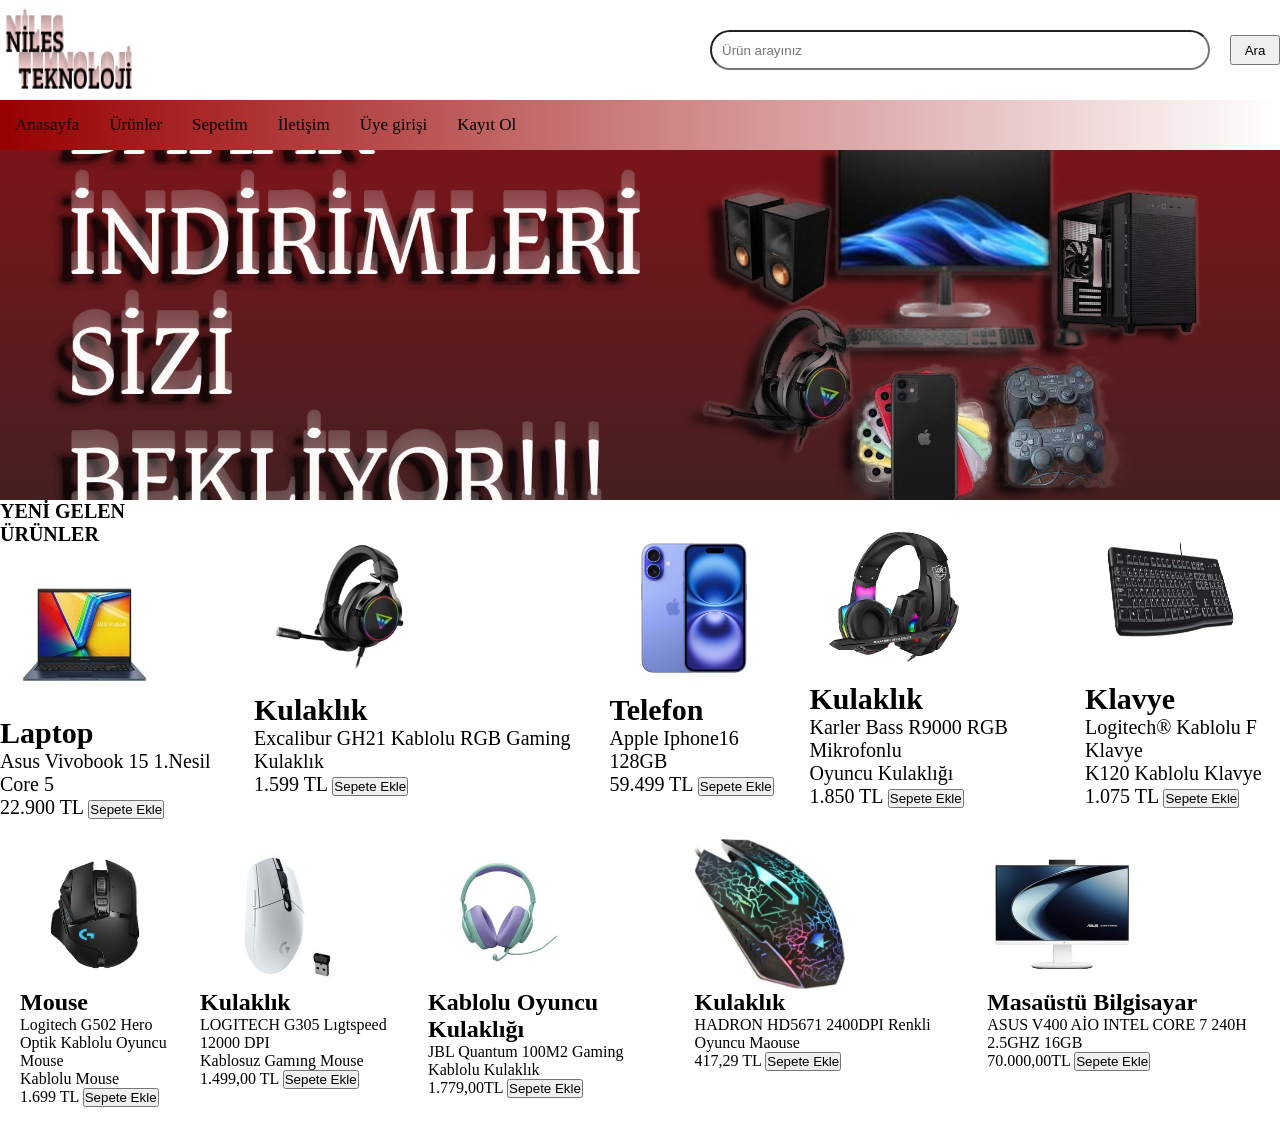
<file: index.html>
<html>
<head>
<link rel="stylesheet" href="stıl.css">
</head>
<body>
<div class="ust">
  <div class="logo">
   <img src="resimler/Logo.png">
   </div>
  <div class="arama">
    <input type="text" placeholder="Ürün arayınız">
	<button>Ara</button>
  </div> 
  </div>
  <div class="orta">
  <nav>
        <ul>
		<li><a href="#">Anasayfa</a></li>
     
		<li>
		<a href="#">Ürünler</a>
		<ul class="alt-menu">
		<li><a href="Bilgisayarlar.html"><a></li>
		<button onclick="window.location.href='Bilgisayarlar.html'">Bilgisayarlar</button>
        <li><a href="Telefon.html"></a></li>
		<button onclick="window.location.href='Telefon.html'">Telefon</button>
        <li><a href="Kulaklık.html"></a></li>
		<button onclick="window.location.href='Kulaklık.html'">Kulaklık</button>
		<li><a href="Klavye.html"></a></li>
		<button onclick="window.location.href='Klavye.html'">Klavye</button>
        <li><a href="Mouse.html"></a></li>
		<button onclick="window.location.href='Mouse.html'">Mouse</button>
        </ul>
		</li>
		
		<li><a href="sepet.html">Sepetim</a></li>
		<li><a href="İletişim.html">İletişim</a></li>
        <li><a href="Girişyap.html">Üye girişi</a></li>
		<li><a href="KayıtOl.html">Kayıt Ol</a></li>
        </ul>
    </nav>
<div class="slider">
<img class="resim" src="resimler/foto1.png">
<img class="resim" src="resimler/foto2.png">
<img class="resim" src="resimler/foto3.png">
<img class="resim" src="resimler/foto4.png">
</div>
</div>
<script>
let index = 0;
let resimler = document.getElementsByClassName("resim");

function slider(){
       for(let i=0; i<resimler.length; i++){
	         resimler[i].style.display="none";
	   }
	    resimler[index].style.display="block";
		index++;
		if(index >= resimler.length){
		index=0;
		}
}

slider();
setInterval(slider,3000);
</script>
<div class="alt">
<div class="foto">
   <p><b>YENİ GELEN ÜRÜNLER</p></b>
   <img src="resimler/asusbil.png">
   <h2>Laptop</h2>
   <p>Asus Vivobook 15 1.Nesil Core 5</p>
   <span>22.900 TL</span>
   <button>Sepete Ekle</button>
   </div>
   <div class="foto1">
   <img src="resimler/excaliburkul.png">
   <h2>Kulaklık</h2>
   <p>Excalibur GH21 Kablolu RGB Gaming Kulaklık </p>
   <span>1.599 TL</span>
   <button>Sepete Ekle</button>
   </div>
   <div class="foto2">
   <img src="resimler/iphone16.png">
   <h2>Telefon</h2>
   <p>Apple Iphone16 128GB </p>
   <span>59.499 TL</span>
   <button>Sepete Ekle</button>
   </div>
   <div class="foto3">
   <img src="resimler/Karlerkulaklık.png">
   <h2>Kulaklık</h2>
   <p>Karler Bass R9000 RGB Mikrofonlu </p>
   <p>Oyuncu Kulaklığı </p>
   <span>1.850 TL</span>
   <button>Sepete Ekle</button>
   </div>
   <div class="foto4">
   <img src="resimler/klavyelo.png">
   <h2>Klavye</h2>
   <p>Logitech® Kablolu F Klavye </p>
   <p>K120 Kablolu Klavye</p>
   <span>1.075 TL</span>
   <button>Sepete Ekle</button>
   </div>
   </div>
<div class="alt2">   
   <div class="foto5">
   <img src="resimler/mouselo.png">
   <h2>Mouse</h2>
   <p>Logitech G502 Hero </p>
   <p>Optik Kablolu Oyuncu Mouse</p>
   <p>Kablolu Mouse</p>
   <span>1.699 TL</span>
   <button>Sepete Ekle</button>
   </div>
   <div class="foto6">
   <img src="resimler/beyaz.png">
   <h2>Kulaklık</h2>
   <p>LOGITECH G305 Lıgtspeed 12000 DPI </p>
   <p>Kablosuz Gamıng Mouse</p>
   <span>1.499,00 TL</span>
   <button>Sepete Ekle</button>
</div>
    <div class="foto7">
   <img src="resimler/jbl.png">
   <h2>Kablolu Oyuncu Kulaklığı</h2>
   <p>JBL Quantum 100M2 Gaming Kablolu Kulaklık </p>
   <span>1.779,00TL</span>
   <button>Sepete Ekle</button>
</div>
   <div class="foto8">
   <img src="resimler/hadron.png">
   <h2>Kulaklık</h2>
   <p>HADRON HD5671 2400DPI Renkli Oyuncu Maouse</p>
   <span>417,29 TL</span>
   <button>Sepete Ekle</button>
</div>
  <div class="foto9">
  <img src="resimler/asusdiz.png">
  <h2>Masaüstü Bilgisayar</h2>
  <p>ASUS V400 AİO INTEL CORE 7 240H 2.5GHZ 16GB</p>
  <span>70.000,00TL</span>
  <button>Sepete Ekle</button>
</div>
</div>
</body>
</html>
</file>
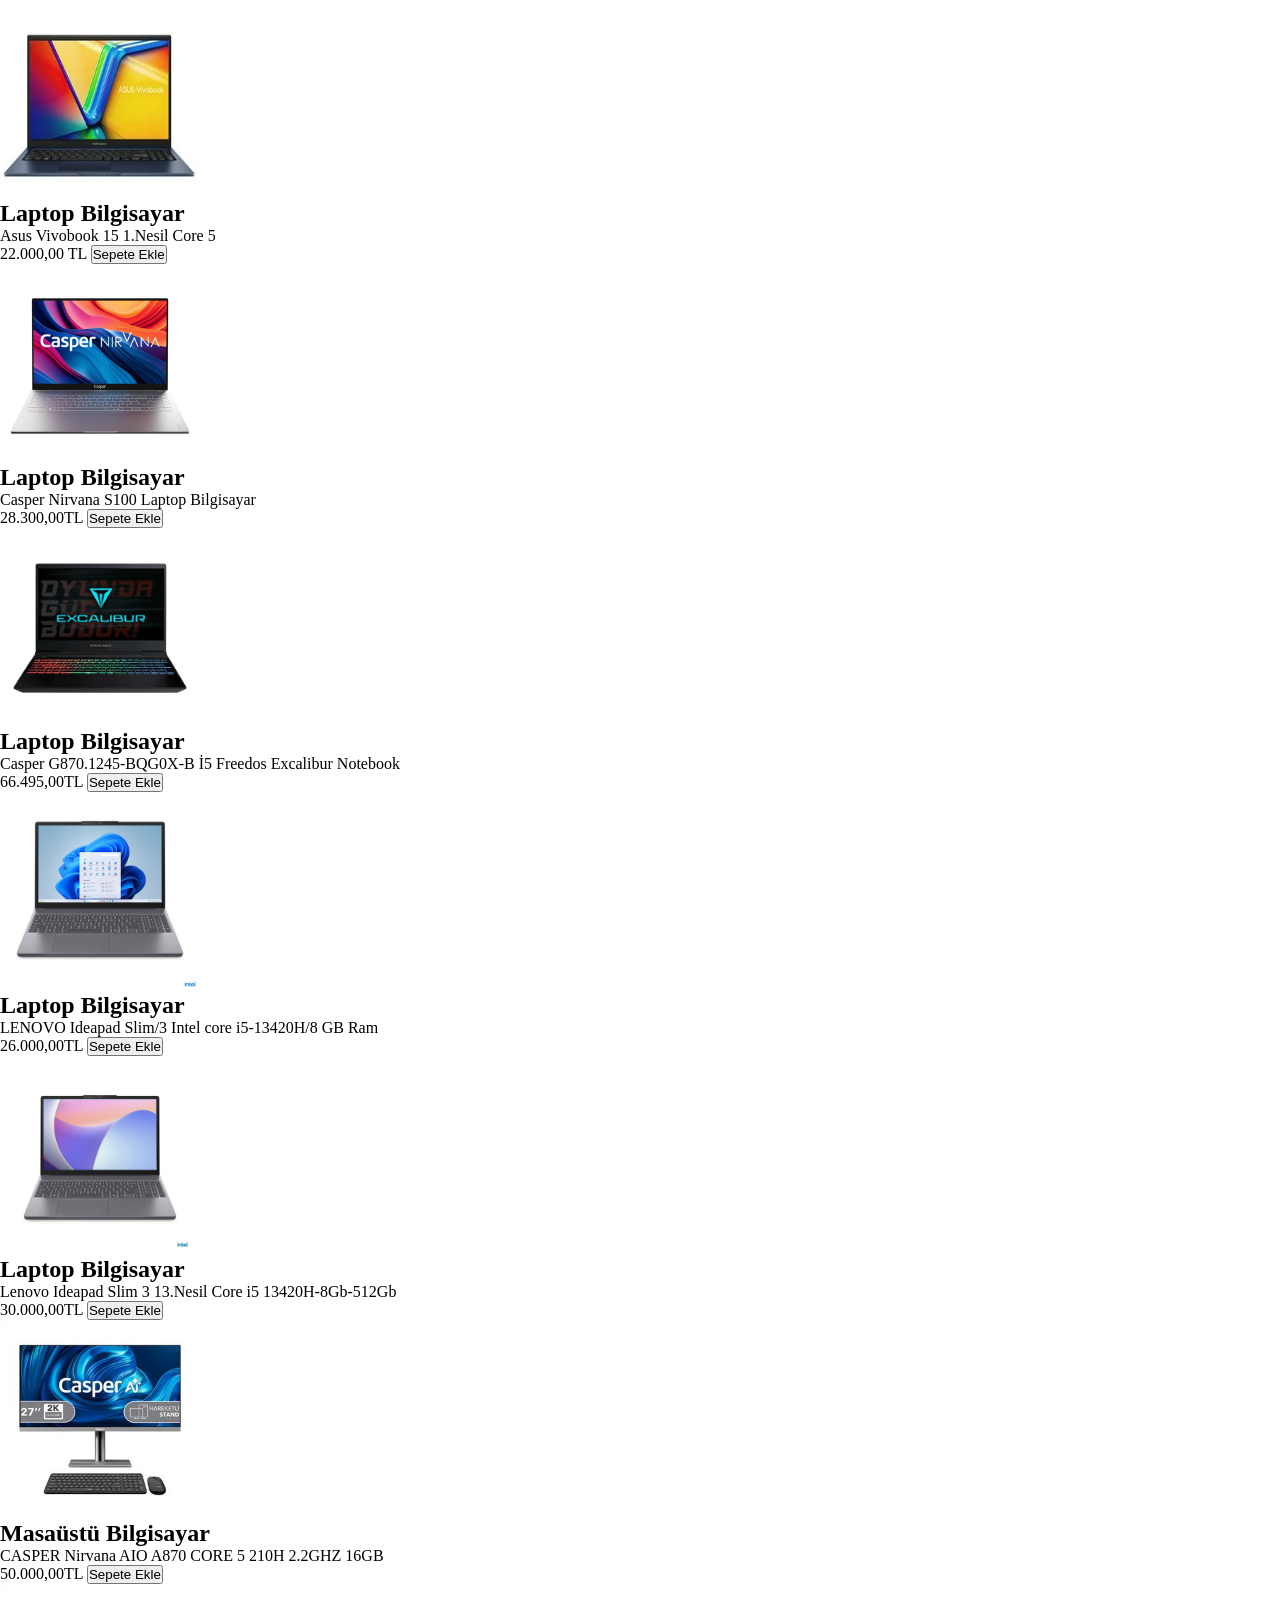
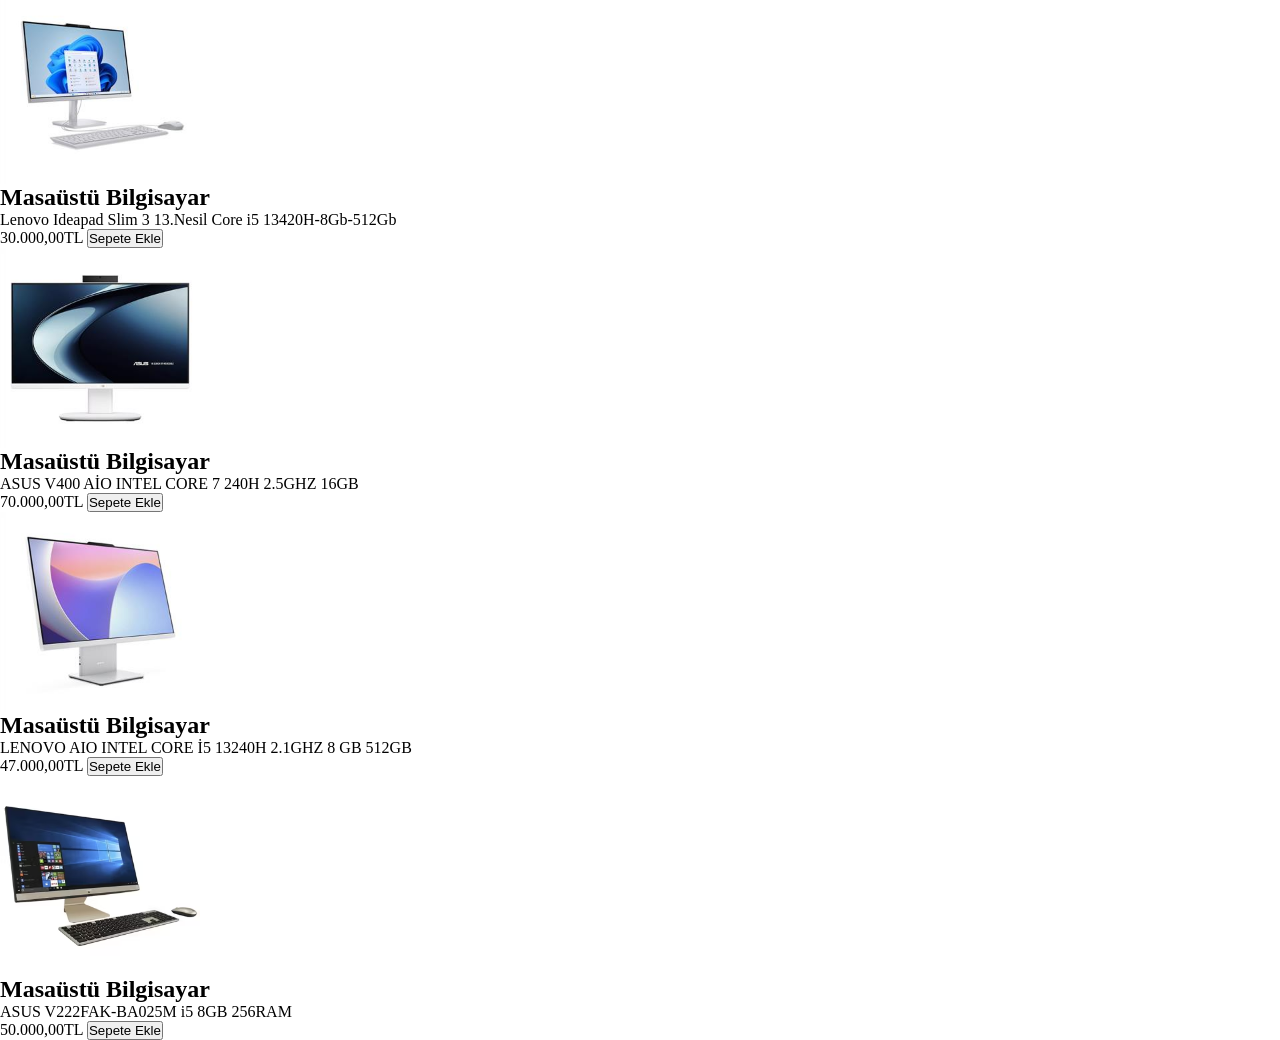
<file: Bilgisayarlar.html>
<html>
<head>
<link href="#anasayfa.html">
<link rel="stylesheet" href="stıl.css">
<script src="script.js"></script>
</head>
<body>
<div class="urun">
<div class="bil">
<img src="resimler/asusbil.png">
  <h2>Laptop Bilgisayar</h2>
  <p>Asus Vivobook 15 1.Nesil Core 5</p>
  <span>22.000,00 TL</span>
  <button onclick="sepeteEkle('Asus Vivobook 15 1.Nesil Core 5',22000)">Sepete Ekle</button>
</div>
<div class="bil1">
  <img src="resimler/Casperbil.png">
  <h2>Laptop Bilgisayar</h2>
  <p>Casper Nirvana S100 Laptop Bilgisayar</p>
  <span>28.300,00TL</span>
  <button onclick="sepeteEkle('Casper Nirvana S100 Laptop Bilgisayar',28300)">Sepete Ekle</button>
</div>
<div class="bil2">
  <img src="resimler/excalibur2.png">
  <h2>Laptop Bilgisayar</h2>
  <p>Casper G870.1245-BQG0X-B İ5 Freedos Excalibur Notebook</p>
  <span>66.495,00TL</span>
  <button onclick="sepeteEkle('Casper G870.1245-BQG0X-B İ5 Freedos Excalibur Notebook',66495)">Sepete Ekle</button>
</div>
<div class="bil3">
  <img src="resimler/lenovo2.png">
  <h2>Laptop Bilgisayar</h2>
  <p>LENOVO Ideapad Slim/3 Intel core i5-13420H/8 GB Ram</p>
  <span>26.000,00TL</span>
  <button onclick="sepeteEkle('LENOVO Ideapad Slim/3 Intel core i5-13420H/8 GB Ram',26000)">Sepete Ekle</button>
</div>
<div class="bil4">
  <img src="resimler/lonovobil.png">
  <h2>Laptop Bilgisayar</h2>
  <p>Lenovo Ideapad Slim 3 13.Nesil Core i5 13420H-8Gb-512Gb</p>
  <span>30.000,00TL</span>
  <button onclick="sepeteEkle('Lenovo Ideapad Slim 3 13.Nesil Core i5 13420H-8Gb-512Gb',30000)">Sepete Ekle</button>
</div>
<div class="bil5">
  <img src="resimler/casdizüstü.png">
  <h2>Masaüstü Bilgisayar</h2>
  <p>CASPER Nirvana AIO A870 CORE 5 210H 2.2GHZ 16GB</p>
  <span>50.000,00TL</span>
  <button onclick="sepeteEkle('CASPER Nirvana AIO A870 CORE 5 210H 2.2GHZ 16GB',50000)">Sepete Ekle</button>
</div>
<div class="bil6">
  <img src="resimler/dizüstüle.png">
  <h2>Masaüstü Bilgisayar</h2>
  <p>Lenovo Ideapad Slim 3 13.Nesil Core i5 13420H-8Gb-512Gb</p>
  <span>30.000,00TL</span>
  <button onclick="sepeteEkle('Lenovo Ideapad Slim 3 13.Nesil Core i5 13420H-8Gb-512Gb',30000)">Sepete Ekle</button>
</div>
<div class="bil7">
  <img src="resimler/asusdiz.png">
  <h2>Masaüstü Bilgisayar</h2>
  <p>ASUS V400 AİO INTEL CORE 7 240H 2.5GHZ 16GB</p>
  <span>70.000,00TL</span>
  <button onclick="sepeteEkle('ASUS V400 AİO INTEL CORE 7 240H 2.5GHZ 16GB',70000)">Sepete Ekle</button>
</div>
<div class="bil8">
  <img src="resimler/dizle.png">
  <h2>Masaüstü Bilgisayar</h2>
  <p>LENOVO AIO INTEL CORE İ5 13240H 2.1GHZ 8 GB 512GB</p>
  <span>47.000,00TL</span>
  <button onclick="sepeteEkle('LENOVO AIO INTEL CORE İ5 13240H 2.1GHZ 8 GB 512GB',47000)">Sepete Ekle</button>
</div>
<div class="bil9">
  <img src="resimler/asusdiz2.png">
  <h2>Masaüstü Bilgisayar</h2>
  <p>ASUS V222FAK-BA025M i5 8GB 256RAM</p>
  <span>50.000,00TL</span>
  <button onclick="sepeteEkle('ASUS V222FAK-BA025M i5 8GB 256RAM',50000)">Sepete Ekle</button>
</div>
</div>
</div>

</body>
</html>
</file>
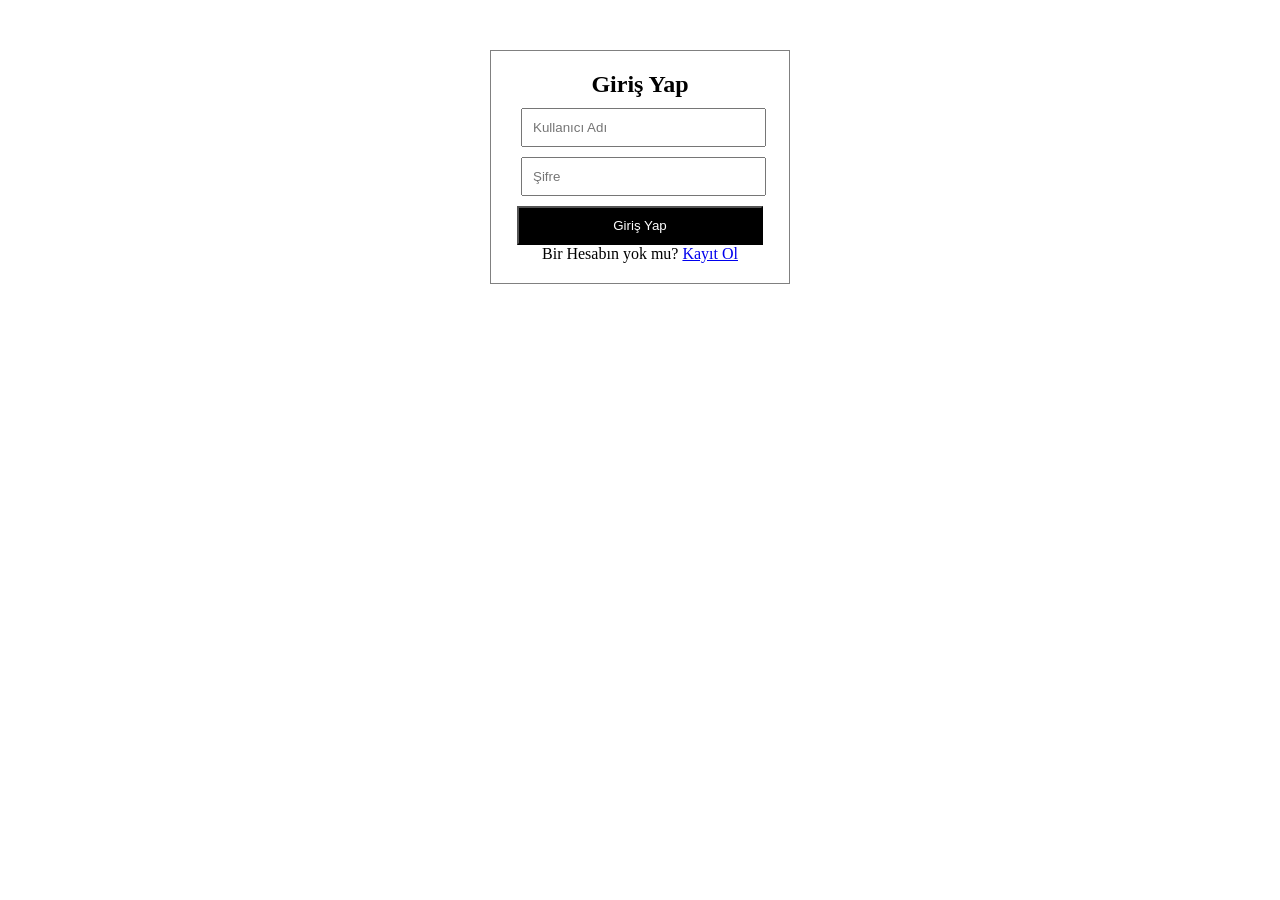
<file: Girişyap.html>
<html>
<head>
<link href="anasayfa.html">
<link rel="stylesheet" href="stıl.css">
</head>
<body>
<div class="Giriş">
<h2>Giriş Yap</h2>
<input type="text" placeholder="Kullanıcı Adı">
<input type="password" placeholder="Şifre"> 
<button>Giriş Yap</button>

<p>Bir Hesabın yok mu?
<a href="KayıtOl.html">Kayıt Ol</a>
</p>
</div>









</body>
</html>
</file>
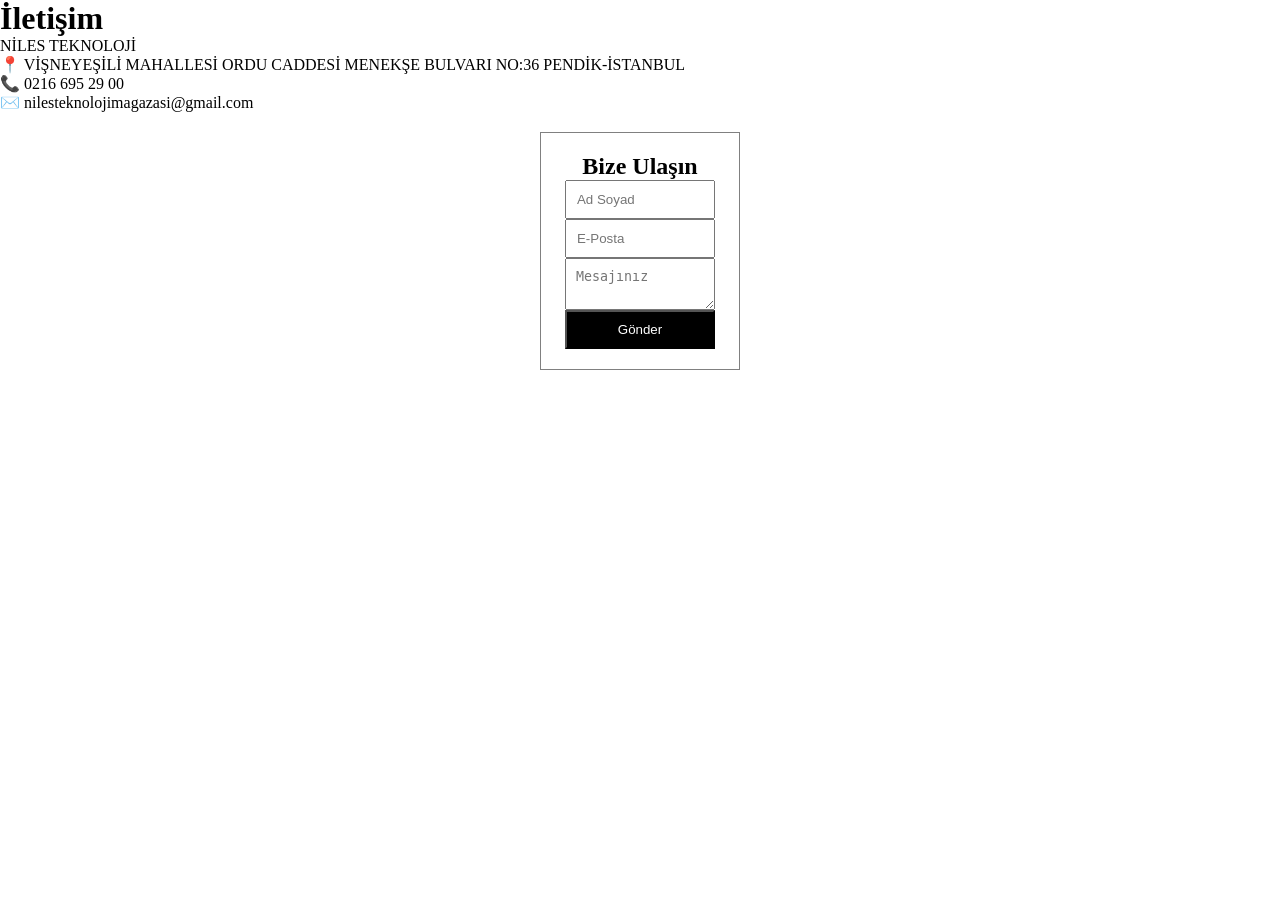
<file: İletişim.html>
<html>
<head>
<link href="#anasayfa.html">
<link rel="stylesheet" href="stıl.css">
</head>
<body>
<div class="iletişim">
<h1>İletişim</h1>
<p>NİLES TEKNOLOJİ</p>
<p> 📍 VİŞNEYEŞİLİ MAHALLESİ ORDU CADDESİ MENEKŞE BULVARI NO:36 PENDİK-İSTANBUL</p>
<p> 📞 0216 695 29 00</p>
<p> ✉️ nilesteknolojimagazasi@gmail.com</p>
</div>
<div class="yardım">
<h2>Bize Ulaşın</h2>
<input type="text" placeholder="Ad Soyad">
<input type="email" placeholder="E-Posta" >
<textarea  placeholder="Mesajınız"></textarea>
<button>Gönder</button>
</div>








</body>
</html>
</file>
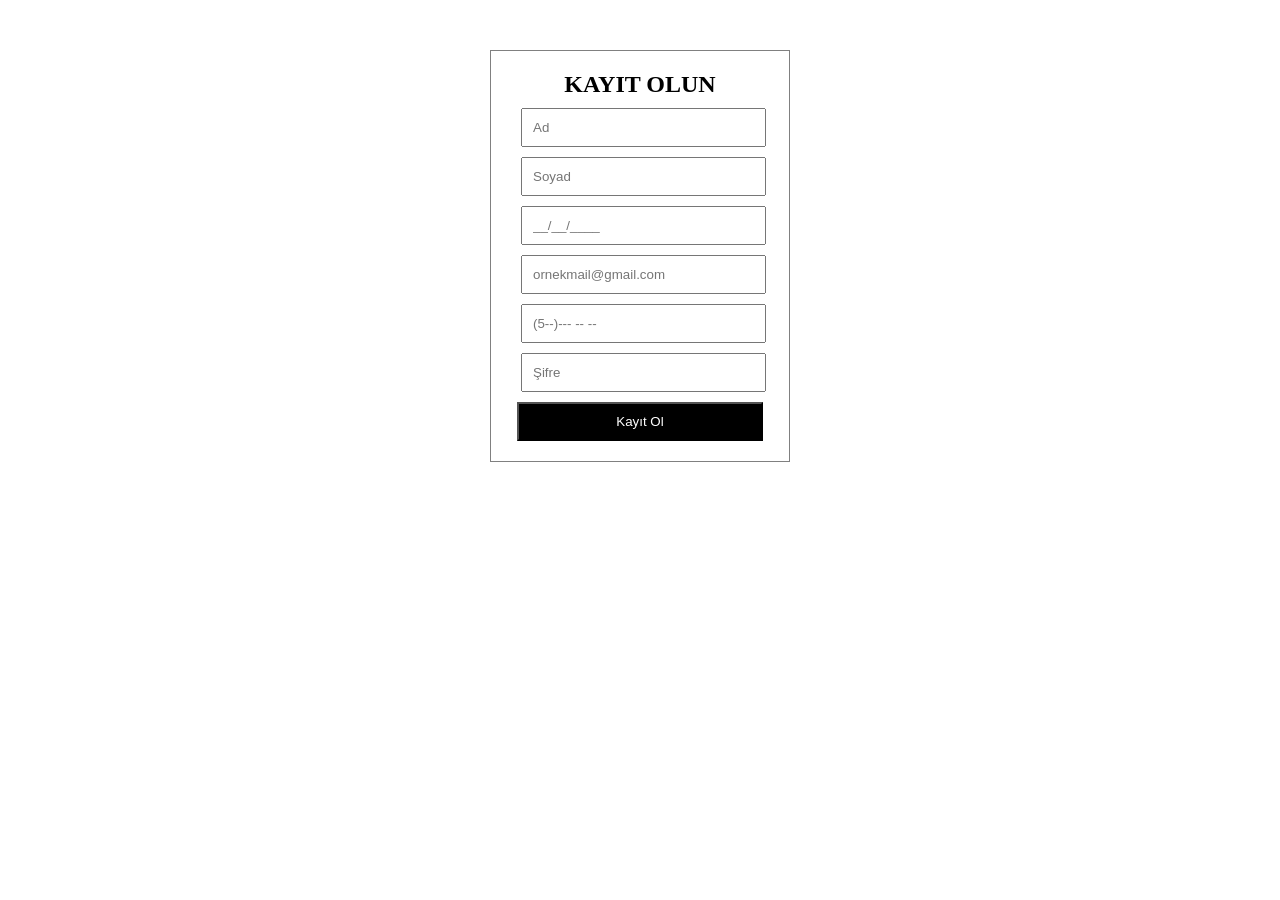
<file: KayıtOl.html>
<html>
<head>
<link href="anasayfa.html">
<link rel="stylesheet" href="stıl.css"> 
</head>
<body>
<div class="Kayit">
<h2>KAYIT OLUN</h2>
<input type="text" placeholder="Ad">
<input type="text" placeholder="Soyad">
<input type="text" placeholder="__/__/____">
<input type="email" placeholder="ornekmail@gmail.com">
<input type="number" placeholder="(5--)--- -- --">
<input type="password" placeholder="Şifre">
<button>Kayıt Ol</button>


</div>
</body>
</html>
</file>
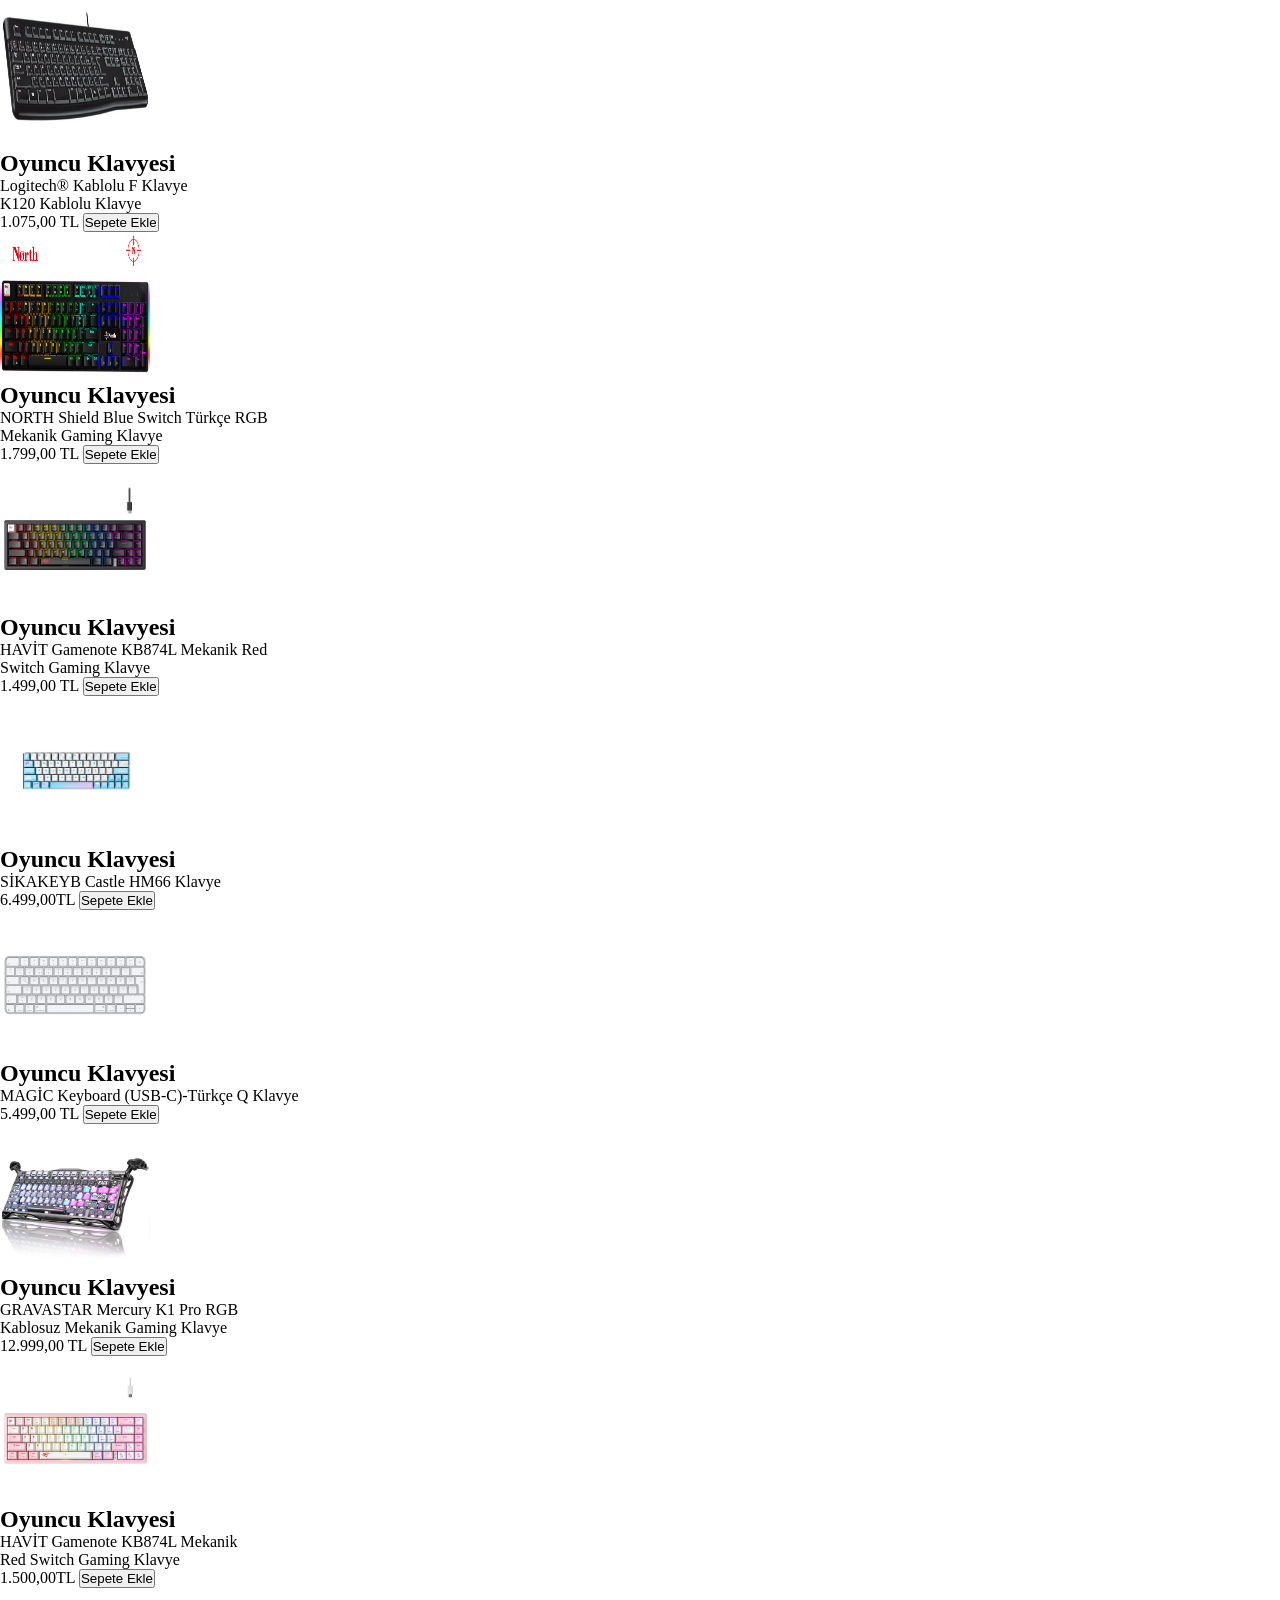
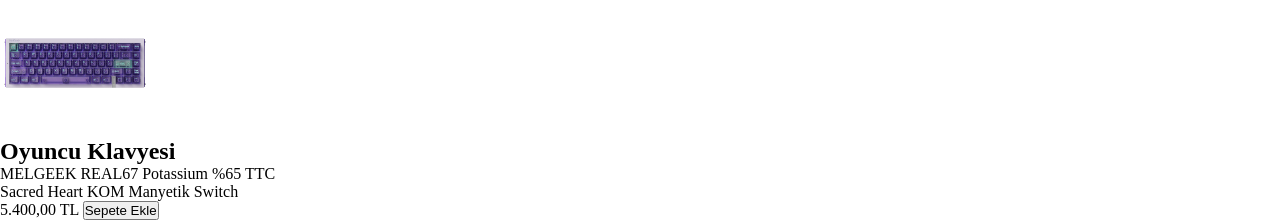
<file: Klavye.html>
<html>
<head>
<link href="#anasayfa.html">
<link rel="stylesheet" href="stıl.css">
<script src="script.js"></script>
</head>
<body>
<div class="urun">
<div class="klavye1">
<img src="resimler/klavyelo.png">
   <h2>Oyuncu Klavyesi</h2>
   <p>Logitech® Kablolu F Klavye </p>
   <p>K120 Kablolu Klavye</p>
   <span>1.075,00 TL</span>
   <button  onclick="sepeteEkle('Logitech® Kablolu F Klavye ',1075)">Sepete Ekle</button>
</div>
<div class="klavye2">
<img src="resimler/north.png">
   <h2>Oyuncu Klavyesi</h2>
   <p>NORTH Shield Blue Switch Türkçe RGB</p>
   <p> Mekanik Gaming Klavye</p>
   <span>1.799,00 TL</span>
   <button  onclick="sepeteEkle('NORTH Shield Blue Switch Türkçe RGB',1799)">Sepete Ekle</button>
</div>
<div class="klavye3">
<img src="resimler/havit.png">
   <h2>Oyuncu Klavyesi</h2>
   <p>HAVİT Gamenote KB874L Mekanik Red  </p>
   <p>Switch Gaming Klavye</p>
   <span>1.499,00 TL</span>
   <button  onclick="sepeteEkle('HAVİT Gamenote KB874L Mekanik Red',1499)">Sepete Ekle</button>
</div>
<div class="klavye4">
<img src="resimler/sikakeyb.png">
   <h2>Oyuncu Klavyesi</h2>
   <p>SİKAKEYB Castle HM66 Klavye </p>
   <span>6.499,00TL</span>
   <button  onclick="sepeteEkle('SİKAKEYB Castle HM66 Klavye ',6499)">Sepete Ekle</button>
</div>
<div class="klavye5">
<img src="resimler/magic.png">
   <h2>Oyuncu Klavyesi</h2>
   <p>MAGİC Keyboard (USB-C)-Türkçe Q Klavye </p>
   <span>5.499,00 TL</span>
   <button  onclick="sepeteEkle('MAGİC Keyboard (USB-C)-Türkçe Q Klavye',5499)">Sepete Ekle</button>
</div>
<div class="klavye6">
<img src="resimler/gravastar.png">
   <h2>Oyuncu Klavyesi</h2>
   <p>GRAVASTAR Mercury K1 Pro RGB  </p>
   <p>Kablosuz Mekanik Gaming Klavye</p>
   <span>12.999,00 TL</span>
   <button  onclick="sepeteEkle('GRAVASTAR Mercury K1 Pro RGB',12999)">Sepete Ekle</button>
</div>
<div class="klavye7">
<img src="resimler/havit2.png">
   <h2>Oyuncu Klavyesi</h2>
   <p>HAVİT Gamenote KB874L Mekanik</p>
   <p>Red Switch Gaming Klavye</p>
   <span>1.500,00TL</span>
   <button  onclick="sepeteEkle('HAVİT Gamenote KB874L Mekanik',1500)">Sepete Ekle</button>
</div>
<div class="klavye8">
<img src="resimler/melgeek.png">
   <h2>Oyuncu Klavyesi</h2>
   <p>MELGEEK REAL67 Potassium %65 TTC</p>
   <p>Sacred Heart KOM Manyetik Switch</p>
   <span>5.400,00 TL</span>
   <button onclick="sepeteEkle('MELGEEK REAL67 Potassium %65 TTC',5400)">Sepete Ekle</button>
</div>
</div>
</div>
























</body>
</html>
</file>
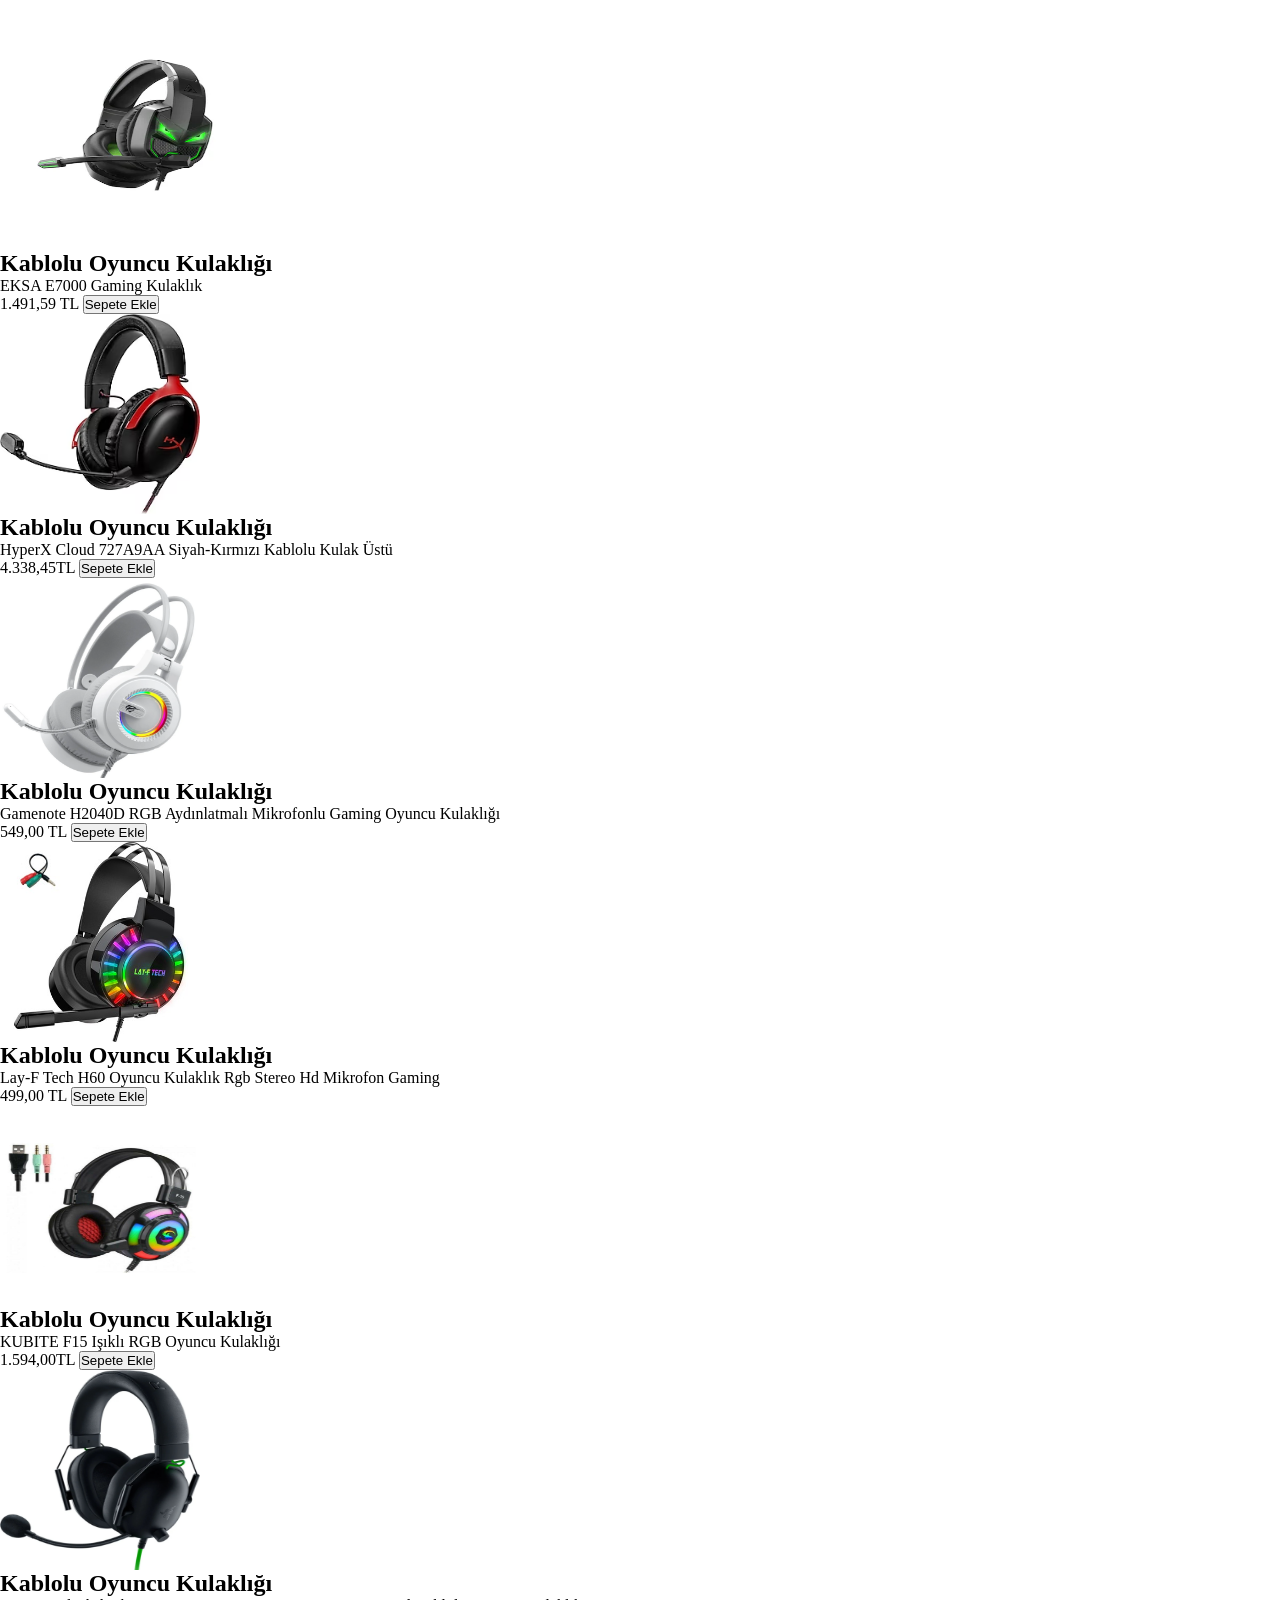
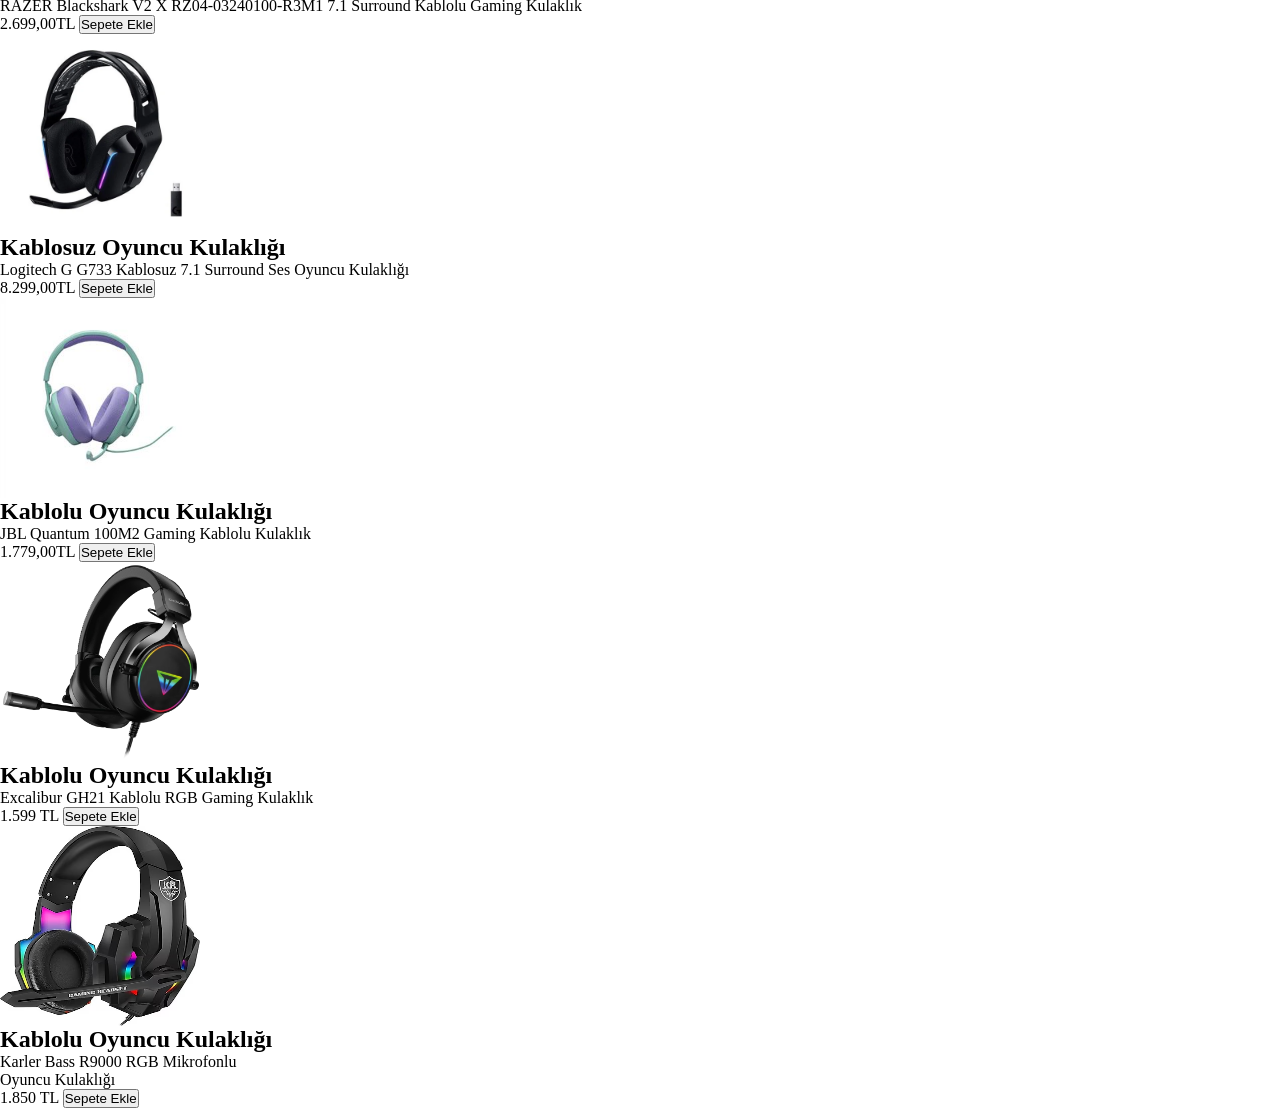
<file: Kulaklık.html>
<html>
<head>
<link href="anasayfa.html">
<link rel="stylesheet" href="stıl.css">
<script src="script.js"></script>
</head>
<body>
<div class="urun">
<div class="kul1">
<img src="resimler/eksa.png" class="kulaklık-resim">
<h2>Kablolu Oyuncu Kulaklığı</h2>
<p>EKSA E7000 Gaming Kulaklık </p>
<span>1.491,59 TL</span>
<button  onclick="sepeteEkle('EKSA E7000 Gaming Kulaklık',1491,59)"> Sepete Ekle</button>
</div>
<div class="kul2"> 
   <img src="resimler/hyperx.png">
   <h2>Kablolu Oyuncu Kulaklığı</h2>
   <p>HyperX Cloud 727A9AA Siyah-Kırmızı Kablolu Kulak Üstü </p>
   <span>4.338,45TL</span>
   <button onclick="sepeteEkle('HyperX Cloud 727A9AA Siyah-Kırmızı Kablolu Kulak Üstü',4338,45)"> Sepete Ekle</button>
</div>   

<div class="kul3"> 
   <img src="resimler/having.png">
   <h2>Kablolu Oyuncu Kulaklığı</h2>
   <p>Gamenote H2040D RGB Aydınlatmalı Mikrofonlu Gaming Oyuncu Kulaklığı </p>
   <span>549,00 TL</span>
   <button onclick="sepeteEkle('Gamenote H2040D RGB Aydınlatmalı Mikrofonlu Gaming Oyuncu Kulaklığı',549)"> Sepete Ekle</button>
</div>   
<div class="kul4"> 
   <img src="resimler/Lay-F.png">
   <h2>Kablolu Oyuncu Kulaklığı</h2>
   <p>Lay-F Tech H60 Oyuncu Kulaklık Rgb Stereo Hd Mikrofon Gaming </p>
   <span>499,00 TL</span>
   <button onclick="sepeteEkle('Lay-F Tech H60 Oyuncu Kulaklık Rgb Stereo Hd Mikrofon Gaming',499)"> Sepete Ekle</button>
</div>   
<div class="kul5"> 
   <img src="resimler/kubıte.png">
   <h2>Kablolu Oyuncu Kulaklığı</h2>
   <p>KUBITE F15 Işıklı RGB Oyuncu Kulaklığı</p>
   <span>1.594,00TL</span>
   <button onclick="sepeteEkle('KUBITE F15 Işıklı RGB Oyuncu Kulaklığı',1594)"> Sepete Ekle</button>
</div>   
<div class="kul6"> 
   <img src="resimler/razer.png">
   <h2>Kablolu Oyuncu Kulaklığı</h2>
   <p>RAZER Blackshark V2 X RZ04-03240100-R3M1 7.1 Surround Kablolu Gaming Kulaklık</p>
   <span>2.699,00TL</span>
   <button onclick="sepeteEkle('RAZER Blackshark V2 X RZ04-03240100-R3M1 7.1 Surround Kablolu Gaming Kulaklık',2699)"> Sepete Ekle</button>
</div>   
<div class="kul7"> 
   <img src="resimler/logitech.png">
   <h2>Kablosuz Oyuncu Kulaklığı</h2>
   <p>Logitech G G733 Kablosuz 7.1 Surround  Ses Oyuncu Kulaklığı</p>
   <span>8.299,00TL</span>
   <button onclick="sepeteEkle('Logitech G G733 Kablosuz 7.1 Surround  Ses Oyuncu Kulaklığı',8299)"> Sepete Ekle</button>
</div>   
<div class="kul8"> 
   <img src="resimler/jbl.png">
   <h2>Kablolu Oyuncu Kulaklığı</h2>
   <p>JBL Quantum 100M2 Gaming Kablolu Kulaklık </p>
   <span>1.779,00TL</span>
   <button onclick="sepeteEkle('JBL Quantum 100M2 Gaming Kablolu Kulaklık',1779)"> Sepete Ekle</button>
</div>   
<div class="kul9"> 
   <img src="resimler/excaliburkul.png">
   <h2>Kablolu Oyuncu Kulaklığı</h2>
   <p>Excalibur GH21 Kablolu RGB Gaming Kulaklık </p>
   <span>1.599 TL</span>
   <button onclick="sepeteEkle('Excalibur GH21 Kablolu RGB Gaming Kulaklık ',1599)">Sepete Ekle</button>
</div>   
<div class="kul10"> 
   <img src="resimler/Karlerkulaklık.png">
   <h2>Kablolu Oyuncu Kulaklığı</h2>
   <p>Karler Bass R9000 RGB Mikrofonlu </p>
   <p>Oyuncu Kulaklığı </p>
   <span>1.850 TL</span>
   <button onclick="sepeteEkle('Karler Bass R9000 RGB Mikrofonlu',1850)">Sepete Ekle</button>
   
</div>   
</div>
</div>



















</body>
</html>
</file>
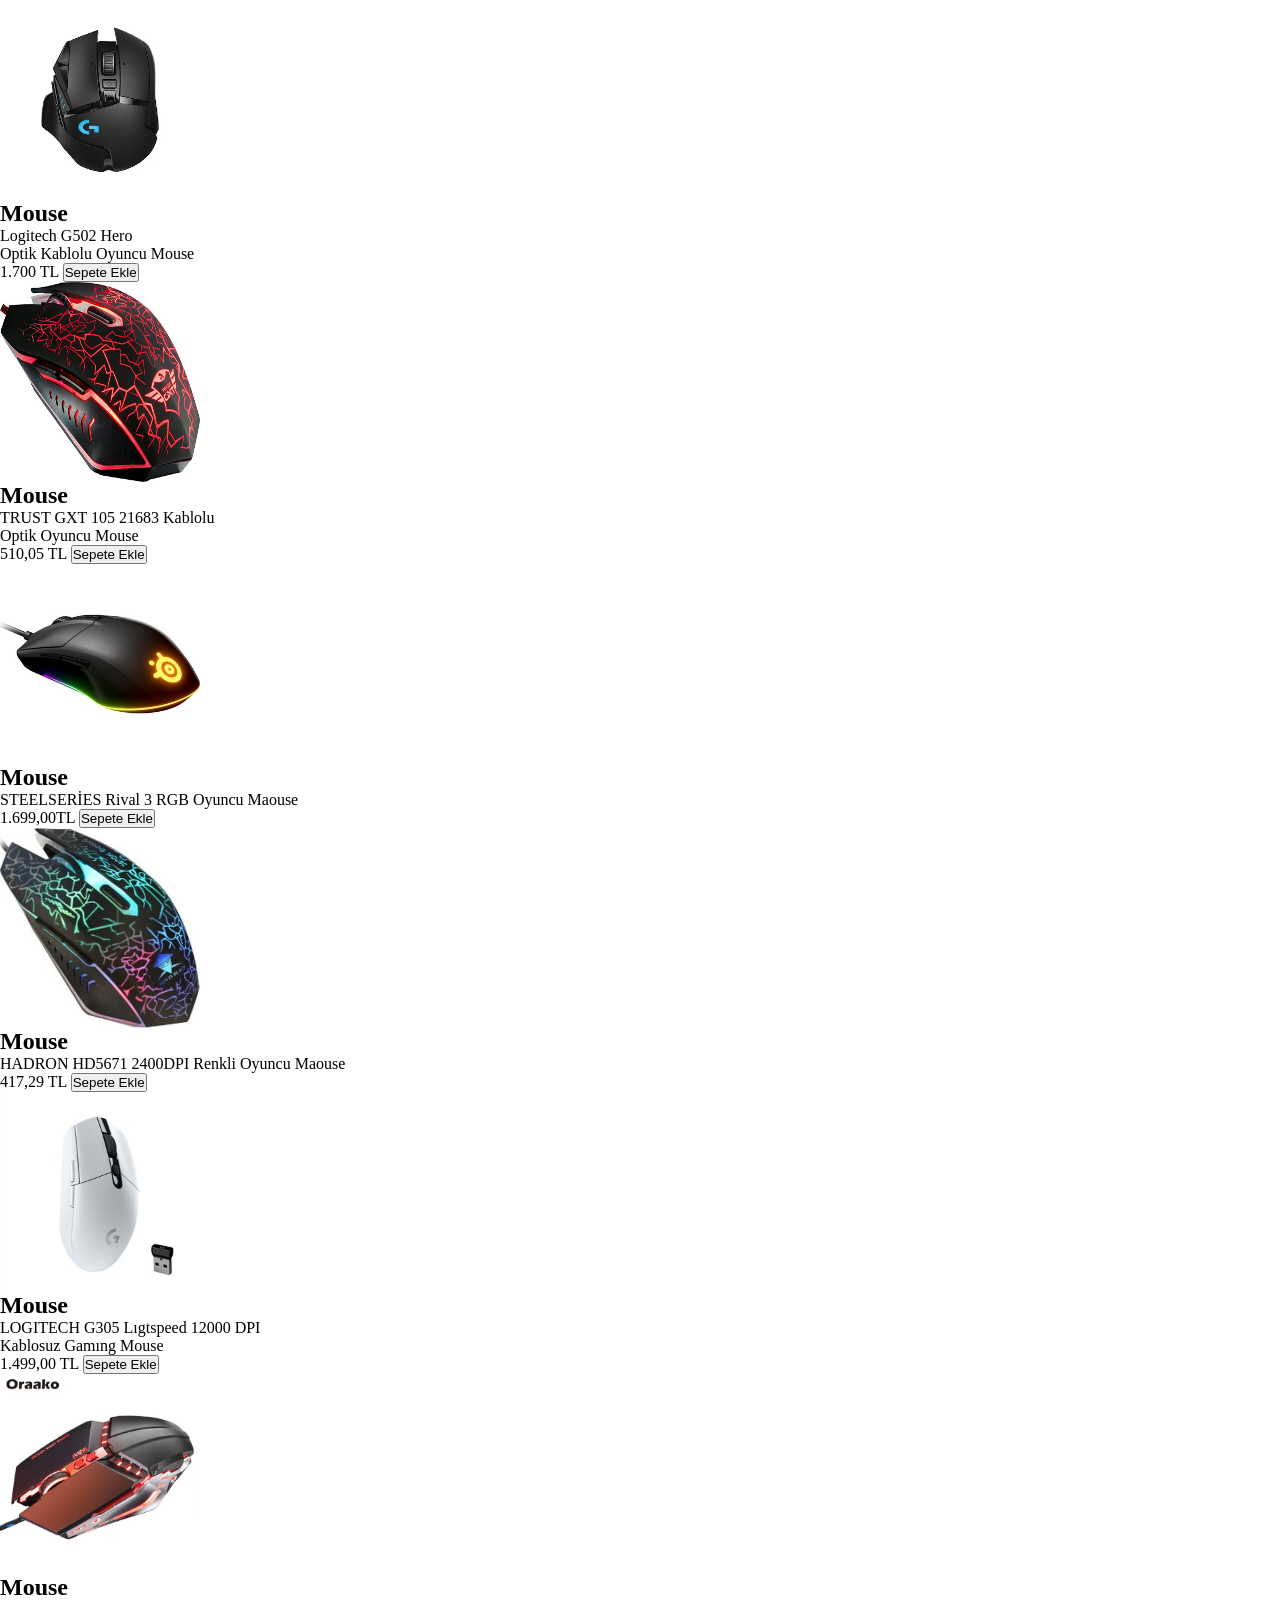
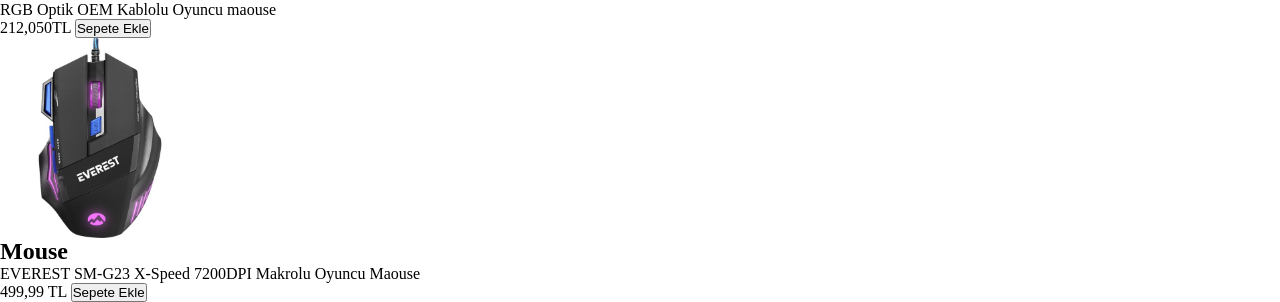
<file: Mouse.html>
<html>
<head>
<link href="#anasayfa.html">
<link rel="stylesheet" href="stıl.css">
<script src="script.js"></script>
</head>
<body>
<div class="urun">
<div class="mouse1">
<img src="resimler/mouselo.png">
<h2>Mouse</h2>
   <p>Logitech G502 Hero </p>
   <p>Optik Kablolu Oyuncu Mouse</p>
   <span>1.700 TL</span>
   <button onclick="sepeteEkle('Logitech G502 Hero Optik Kablolu Oyuncu Mouse ',1700)">Sepete Ekle</button>
</div>
<div class="mouse2">
<img src="resimler/trust.png">
<h2>Mouse</h2>
   <p>TRUST GXT 105 21683 Kablolu </p>
   <p>Optik Oyuncu Mouse</p>
   <span>510,05 TL</span>
   <button onclick="sepeteEkle('TRUST GXT 105 21683 Kablolu Optik Oyuncu Mouse',510,05)">Sepete Ekle</button>
</div>
<div class="mouse3">
<img src="resimler/steelseries.png">
<h2>Mouse</h2>
   <p>STEELSERİES Rival 3 RGB Oyuncu Maouse</p>
   <span>1.699,00TL</span>
   <button onclick="sepeteEkle('STEELSERİES Rival 3 RGB Oyuncu Maouse',1699,00)">Sepete Ekle</button>
</div>
<div class="mouse4">
<img src="resimler/hadron.png">
<h2>Mouse</h2>
   <p>HADRON HD5671 2400DPI Renkli Oyuncu Maouse</p>
   <span>417,29 TL</span>
   <button onclick="sepeteEkle('HADRON HD5671 2400DPI Renkli Oyuncu Maouse',417,29)">Sepete Ekle</button>
</div>
<div class="mouse5">
<img src="resimler/beyaz.png">
<h2>Mouse</h2>
   <p>LOGITECH G305 Lıgtspeed 12000 DPI </p>
   <p>Kablosuz Gamıng Mouse</p>
   <span>1.499,00 TL</span>
   <button onclick="sepeteEkle('LOGITECH G305 Lıgtspeed 12000 DPI',1499,00)">Sepete Ekle</button>
</div>
<div class="mouse6">
<img src="resimler/Oraka.png">
<h2>Mouse</h2>
   <p>RGB Optik OEM Kablolu Oyuncu maouse </p>
   <span>212,050TL</span>
   <button onclick="sepeteEkle('RGB Optik OEM Kablolu Oyuncu maouse',212,050)">Sepete Ekle</button>
</div>
<div class="mouse7">
<img src="resimler/everest.png">
<h2>Mouse</h2>
   <p>EVEREST SM-G23 X-Speed 7200DPI Makrolu Oyuncu Maouse </p>
   <span>499,99 TL</span>
   <button onclick="sepeteEkle('EVEREST SM-G23 X-Speed 7200DPI Makrolu Oyuncu Maouse',499,99)">Sepete Ekle</button>
</div>
</div>





















</body>
</html>
</file>
<file: stıl.css>
body{
	

	
	
}
* {
	margin:0;
	padding:0;
	box-sizing:border-box;
}
.ust{
	display:flex;
	justify-content:space-between;
	align-items:center;
	margin:0;
	padding:0;

	
}

.logo{
	width:140px;
	height:100px;
}

.logo img{
	width:140px;
	height:100px;
	margin:0;
	padding:0;
	
	
}
.arama{
	display:flex;
	justify-content:center;
	align-items:center;
	margin:0;
	padding:0;
	
}
.arama input{

	display:flex;
	width:500px;
	height:40px;
	padding:10px;
	margin:20px;
	border-radius:30px;
}
.arama button{
	width:50px;
	height:30px;
}
.orta{
	margin:0;
	padding:0;
}
.alt-menu{
	display:none;
	margin:0;
	padding:0;
	position:absolute;
	margin-bottom:0;

}
li:hover .alt-menu{
	display:block;
	
}
nav{
	background:linear-gradient(90deg,#990000,#ffffff);
	margin:0;

	
}
nav a{ 
     transition:0.3s;
}
nav a:hover{
	background:white;
	color:red;
	border-radius:10px;
}
nav ul{
	display:flex;
	list-style:none;
	gap:30px;
	padding:15px;

}
nav ul li a{
	color:black;
	text-decoration:none;
	font-size:17px;
}

nav ul li a:hover{
	color:red;
}
.slider{
	width:100%;
	height:350px;
	overflow:hidden;
	margin-top:0;
	padding-top:0;
	
	
}
.resim{
	width:100%;
	height:380px;
	object-fit:cover;
}
.alt{
	font-family:New Times Romen;
	font-size:20px;
	display:flex;
	align-items:center;
	margin-bottom:10px;
	gap:30px;
	
}


.alt img{
	margin:10px;
	padding:10px;
	width:150px;
	height:150px;
	
}
.alt2{
	display:flex;
	padding:10px;
	margin:10px;
	gap:30px;
	
}

.foto3{
      align-items:center;
	  
	 
	
}
.foto3 img{
	width:150px;
	height:150px;
	
	
}
.foto4{
	
	align-items:center;
	
}
.foto4 img{
	width:150px;
	height:150px;
	
}

.foto5{
	align-items:center;
	
	
}
.foto5 img{
	width:150px;
	height:150px;
	
}
.foto6{
	align-items:center;
	
}
.foto6 img{ 
    width:150px;
	height:150px;
}
.foto7{
	align-items:center;
	
}
.foto7 img{ 
    width:150px;
	height:150px;
}
.foto8{
	align-items:center;
	
}
.foto8 img{ 
    width:150px;
	height:150px;
}
.foto9{
}
.foto9 img{
	width:150px;
	height:150px;
}
.bil{
    align-items:center;
	padding:0;
	margin:0;
	
}
.bil img{
	width:200px;
	height:200px;
}
.bil1{
	align-items:center;
	padding:0;
	margin:0;
}

.bil1 img{
	width:200px;
	height:200px;
}
.bil2{
	align-items:center;
	padding:0;
	margin:0;
}

.bil2 img{
	width:200px;
	height:200px;
}
.bil3{
	align-items:center;
	padding:0;
	margin:0;
}

.bil3 img{
	width:200px;
	height:200px;
}

.bil4{
	align-items:center;
	padding:0;
	margin:0;
}

.bil4 img{
	width:200px;
	height:200px;
}
.bil5{
	align-items:center;
	padding:0;
	margin:0;
}

.bil5 img{
	width:200px;
	height:200px;
}
.bil6{
	align-items:center;
	padding:0;
	margin:0;
}

.bil6 img{
	width:200px;
	height:200px;
}
.bil7{
	align-items:center;
	padding:0;
	margin:0;
}

.bil7 img{
	width:200px;
	height:200px;
}
.bil8{
	align-items:center;
	padding:0;
	margin:0;
}

.bil8 img{
	width:200px;
	height:200px;
}
.bil9{
	align-items:center;
	padding:0;
	margin:0;
}

.bil9 img{
	width:200px;
	height:200px;
}

.tel{
	align-items:center;
	padding:0;
	margin:0;
	gap:20px;
}

.tel img{
	
		width:200px;
	    height:200px;
}

.tel2{
	align-items:center;
	padding:0;
	margin:0;
	gap:20px;
}
.tel2 img{
	
		width:200px;
	    height:200px;
}

.tel3{
	align-items:center;
	padding:0;
	margin:0;
	gap:20px;
}
.tel3 img{
	
		width:200px;
	    height:200px;
}
.tel4{
	align-items:center;
	padding:0;
	margin:0;
	gap:20px;
}
.tel4 img{
	
		width:200px;
	    height:200px;
}
.tel5{
	align-items:center;
	padding:0;
	margin:0;
	gap:20px;
}
.tel5 img{
	
		width:200px;
	    height:200px;
}
.tel6{
	align-items:center;
	padding:0;
	margin:0;
	gap:20px;
}
.tel6 img{
	
		width:200px;
	    height:200px;
}
.tel7{
	align-items:center;
	padding:0;
	margin:0;
	gap:20px;
}
.tel7 img{
	
		width:200px;
	    height:200px;
}
.tel8{
	align-items:center;
	padding:0;
	margin:0;
	gap:20px;
}
.tel8 img{
	
		width:200px;
	    height:200px;
}
.tel9{
	align-items:center;
	padding:0;
	margin:0;
	gap:20px;
}
.tel9 img{
	
		width:200px;
	    height:200px;
}
.kul1{
	align-items:center;
	padding:0;
	margin:0;
	gap:30px;
	
}
.kul1 img{
	width:250px;
	height:250px;
}
.kul2{
	align-items:center;
	padding:0;
	margin:0;
	gap:30px;
}
.kul2 img{
	width:200px;
	height:200px;
}
.kul3{
	align-items:center;
	padding:0;
	margin:0;
	gap:30px;
	
}
.kul3 img{
	width:200px;
	height:200px;
}
.kul4{
	align-items:center;
	padding:0;
	margin:0;
	gap:30px;
}
.kul4 img{
	width:200px;
	height:200px;
}
.kul5{
	align-items:center;
	padding:0;
	margin:0;
	gap:30px;
}
.kul5 img{
	width:200px;
	height:200px;
}
.kul6{
	align-items:center;
	padding:0;
	margin:0;
	gap:30px;
}
.kul6 img{
	width:200px;
	height:200px;
}
.kul7{
	align-items:center;
	padding:0;
	margin:0;
	gap:30px;
}
.kul7 img{
	width:200px;
	height:200px;
}
.kul8{
	align-items:center;
	padding:0;
	margin:0;
	gap:30px;
}
.kul8 img{
	width:200px;
	height:200px;
}
.kul9{
	align-items:center;
	padding:0;
	margin:0;
	gap:30px;
}
.kul9 img{
	width:200px;
	height:200px;
}
.kul10{
	align-items:center;
	padding:0;
	margin:0;
	gap:30px;
}
.kul10 img{
	width:200px;
	height:200px;
}

.klavye img{
	width:150px;
	height:150px;
}

.klavye1{
		align-items:center;
	    padding:0;
	    margin:0;
	    gap:20px;
}
.klavye1 img{
	    width:150px;
	    height:150px;
}
.klavye2{
		align-items:center;
	    padding:0;
	    margin:0;
	    gap:20px;
}
.klavye2 img{
	    width:150px;
	    height:150px;
}
.klavye3{
		align-items:center;
	    padding:0;
	    margin:0;
	    gap:20px;
}
.klavye3 img{
	    width:150px;
	    height:150px;
}
.klavye4{
		align-items:center;
	    padding:0;
	    margin:0;
	    gap:20px;
}
.klavye4 img{
	    width:150px;
	    height:150px;
}
.klavye5{
		align-items:center;
	    padding:0;
	    margin:0;
	    gap:20px;
}
.klavye5 img{
	    width:150px;
	    height:150px;
}
.klavye6{
		align-items:center;
	    padding:0;
	    margin:0;
	    gap:20px;
}
.klavye6 img{
	    width:150px;
	    height:150px;
}
.klavye7{
		align-items:center;
	    padding:0;
	    margin:0;
	    gap:20px;
}
.klavye7 img{
	    width:150px;
	    height:150px;
}
.klavye8{
		align-items:center;
	    padding:0;
	    margin:0;
	    gap:20px;
}
.klavye8 img{
	    width:150px;
	    height:150px;
}
.mouse1{
	align-items:center;
	padding:0;
	margin:0;
	gap:30px;
}
.mouse1 img{ 
         width:200px;
		 height:200px;
}
.mouse2{
	align-items:center;
	padding:0;
	margin:0;
	gap:30px;
}
.mouse2 img{ 
         width:200px;
		 height:200px;
}

.mouse3{
		align-items:center;
	    padding:0;
	    margin:0;
	    gap:30px;
	
}
.mouse3 img{ 
	      width:200px;
	      height:200px;
		  object-fit:contain;
}
.mouse4{
		align-items:center;
	    padding:0;
	    margin:0;
	    gap:30px;
	
}
.mouse4 img{ 
	      width:200px;
	      height:200px;
		  object-fit:contain;
}
.mouse5{
		align-items:center;
	    padding:0;
	    margin:0;
	    gap:30px;
	
}
.mouse5 img{ 
	      width:200px;
	      height:200px;
		  object-fit:contain;
}
.mouse6{
		align-items:center;
	    padding:0;
	    margin:0;
	    gap:30px;
	
}
.mouse6 img{ 
	      width:200px;
	      height:200px;
		  object-fit:contain;
}
.mouse7{
	
		align-items:center;
	    padding:0;
	    margin:0;
	    gap:30px;
	
}
.mouse7 img{ 
	      width:200px;
	      height:200px;
		  object-fit:contain;
		  
}
.iletişim{
	justify-content:center;
		align-items:center;
		
}

.yardım{
	width:200px;
	margin:20px auto;
	padding:20px;
	border:1px solid gray;
	text-align:center;
	
}
.yardım input{
	width:95%;
	padding:10px;
}
.yardım textarea{
	width:95%;
	padding:10px;
}
.yardım button{
	width:95%;
	padding:10px;
	background-color:black;
	color:white;
}

.Giriş{
	 width:300px;
	 margin:50px auto;
	 padding:20px;
	 border:1px solid gray;
	 text-align:center;
}
.Giriş input{
	    width:95%;
		padding:10px;
		margin:10px;
		align-items:center;
	    display:block;
}
.Giriş button{
	width:95%;
	padding:10px;
	background-color:black;
	color:white;
}
.Kayit{
	width:300px;
	margin:50px auto;
	padding:20px;
	border:1px solid gray;
	text-align:center;
}
.Kayit input{
	width:95%;
	padding:10px;
	margin:10px;
	align-items:center;
	display:block;
}
.Kayit button{
	width:95%;
	padding:10px;
	background-color:black;
	color:white;
}
</file>
